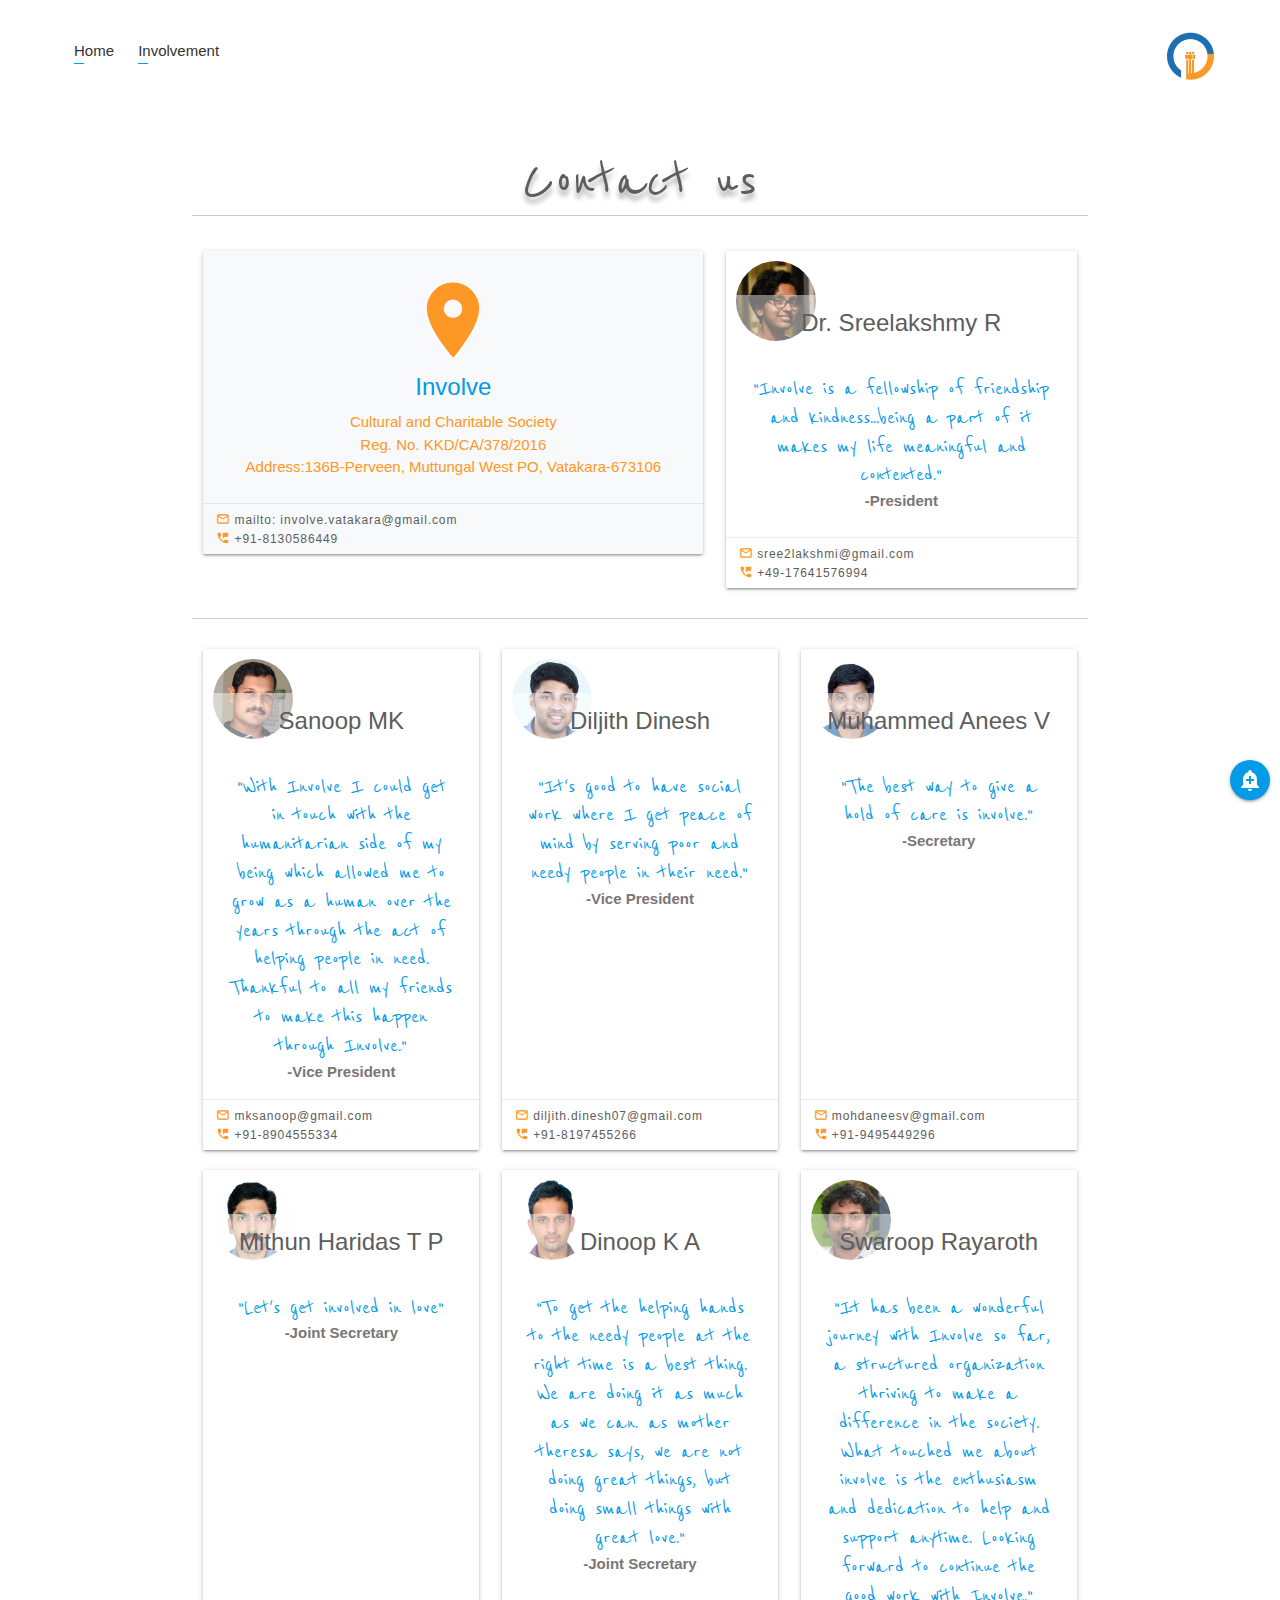
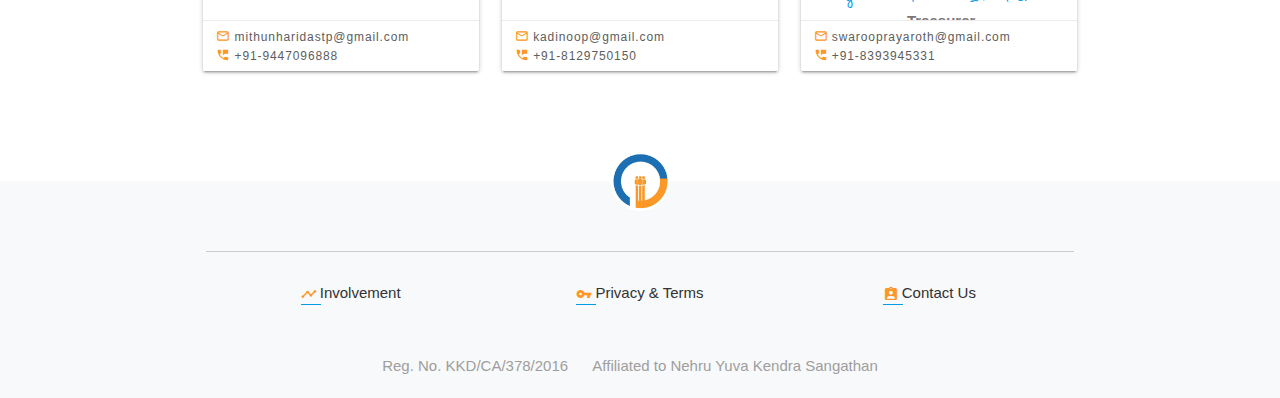
<file: contact-us.html>
<!DOCTYPE html>
<html lang="en" dir="ltr">
  <head>
    <title>Involve Cultural and Charitable Society contact us details</title>

    <!-- page meta info: start -->
    <meta
      name="Description"
      content="Involve Cultural and Charitable Society is orignially from Vatakar, Kerala.
      Support various social, cultural and educational activities. Reg. No. KKD/CA/378/2016
      Address:136B-Perveen, Muttungal West PO, Vatakara-673106"
    />
    <meta
      name="keywords"
      content="Involve,Cultural,Charitable,Society,Kerala,Vatakara,Social,educational,health,support"
    />
    <!-- page meta info: end -->

    <!-- Google / Search Engine Tags -->
    <meta
      itemprop="name"
      content="Involve Cultural and Charitable Society contact us details"
    />
    <meta
      itemprop="description"
      content="Involve Cultural and Charitable Society is orignially from Vatakar, Kerala.
          Support various social, cultural and educational activities. Reg. No. KKD/CA/378/2016
          Address:136B-Perveen, Muttungal West PO, Vatakara-673106"
    />
    <meta
      itemprop="image"
      content="http://involve.org.in/resources/og_images/involve.org.in_contact-us.html.png"
    />

    <!-- Social share details -->
    <meta property="og:url" content="https://involve.org.in/contact-us.html" />
    <meta property="og:type" content="website" />
    <meta
      property="og:title"
      content="Involve Cultural and Charitable Society contact us details"
    />
    <meta
      property="og:description"
      content="Involve Cultural and Charitable Society is orignially from Vatakar, Kerala.
          Support various social, cultural and educational activities. Reg. No. KKD/CA/378/2016
          Address:136B-Perveen, Muttungal West PO, Vatakara-673106"
    />
    <meta property="fb:pages" content="involvevatakaraofficial" />
    <meta
      property="og:image"
      content="http://involve.org.in/resources/og_images/involve.org.in_contact-us.html.png"
    />

    <link
  href="https://fonts.googleapis.com/css?family=Reenie+Beanie&display=swap"
  rel="stylesheet"
/>

<script
  type="text/javascript"
  src="//platform-api.sharethis.com/js/sharethis.js#property=5c80fe1a9fbe5a0017077a21&product=social-ab"
  async="async"
></script>

<link rel="shortcut icon" type="image/png" href="/images/logo.jpg" />

<meta charset="utf-8" />
<meta
  name="viewport"
  content="width=device-width, initial-scale=1.0, maximum-scale=1"
/>
<meta
  name="description"
  content="Cultural and Charitable Society, based on Kerala, India. It is a forum of enthusiastic and likeminded people with a vision to support various social, cultural and educational activities."
/>
<script
  src="https://code.jquery.com/jquery-3.3.1.slim.min.js"
  integrity="sha384-q8i/X+965DzO0rT7abK41JStQIAqVgRVzpbzo5smXKp4YfRvH+8abtTE1Pi6jizo"
  crossorigin="anonymous"
></script>
<link
  href="https://fonts.googleapis.com/icon?family=Material+Icons"
  rel="stylesheet"
/>
<!-- Compiled and minified CSS -->
<link
  rel="stylesheet"
  href="https://cdnjs.cloudflare.com/ajax/libs/materialize/1.0.0/css/materialize.min.css"
/>
<!-- Compiled and minified JavaScript -->
<script src="https://cdnjs.cloudflare.com/ajax/libs/materialize/1.0.0/js/materialize.min.js"></script>

<script
  async
  src="https://www.googletagmanager.com/gtag/js?id=UA-123414037-1"
></script>
<script>
  window.dataLayer = window.dataLayer || [];
  function gtag() {
    dataLayer.push(arguments);
  }
  gtag("js", new Date());
  gtag("config", "UA-123414037-1");
</script>
<!-- Global site tag (gtag.js) - Google Analytics -->

<meta
  name="google-site-verification"
  content="BpPF2VWfmvoiYoipmOj28jQz1saqdAzMpsLo20BtbAs"
/>

<!-- Load Facebook SDK for JavaScript -->
<div id="fb-root"></div>
<script>
  (function(d, s, id) {
    var js,
      fjs = d.getElementsByTagName(s)[0];
    if (d.getElementById(id)) return;
    js = d.createElement(s);
    js.id = id;
    js.src =
      "https://connect.facebook.net/en_US/sdk/xfbml.customerchat.js#xfbml=1&version=v2.12&autoLogAppEvents=1";
    fjs.parentNode.insertBefore(js, fjs);
  })(document, "script", "facebook-jssdk");
</script>

<!-- Your customer chat code -->
<div
  class="fb-customerchat"
  attribution="install_email"
  page_id="481395608714906"
  theme_color="#ff7e29"
  logged_in_greeting="Hi! How can we help you?"
  logged_out_greeting="Many many thanks for your time."
></div>

    <link rel="stylesheet" type="text/css" href="styles/contact_us.css" />
  </head>
  <body class="contact-us">
    <div class="navigation">
  <ul class="items">
    <li><a href="/">Home</a></li>
    <li><a href="/involvement.html">Involvement</a></li>
    <li class="brand">
      <a href="/">
        <img class="logo" src="resources/logo.jpg" alt="Involve" />
      </a>
    </li>
  </ul>
</div>

    <div class="main-page-content">
      <div class="container">
        <h1 class="title">Contact us</h1>
        <div class="row first-row">
          <div class="col s12 m7 center">
            <div class="card address">
              <div class="card-content">
                <i class="material-icons large">location_on</i>
                <span class="card-title">Involve</span>
                <p>Cultural and Charitable Society</p>
                <p>Reg. No. KKD/CA/378/2016</p>
                <p>Address:136B-Perveen, Muttungal West PO, Vatakara-673106</p>
              </div>
              <div class="card-action">
                <a
                  class="phone_email"
                  href="mailto: mailto: involve.vatakara@gmail.com"
                >
                  <i class="material-icons small">mail_outline</i> mailto:
                  involve.vatakara@gmail.com
                </a>
                <a class="phone_email" href="tel: +918130586449">
                  <i class="material-icons small">perm_phone_msg</i>
                  +91-8130586449
                </a>
              </div>
            </div>
          </div>
          <!-- person details -->
          <div class="col s12 m5 center">
            <div class="card person">
              <div class="card-image">
                <img src="resources/contact_us/sr.jpg" />
                <span class="card-title">Dr. Sreelakshmy R</span>
              </div>
              <div class="card-content">
                <p>
                  "Involve is a fellowship of friendship and kindness...being a
                  part of it makes my life meaningful and contented."
                </p>
                <span>-President</span>
              </div>
              <div class="card-action">
                <a class="phone_email" href="mailto: sree2lakshmi@gmail.com">
                  <i class="material-icons small">mail_outline</i>
                  sree2lakshmi@gmail.com
                </a>
                <a class="phone_email" href="tel: +4917641576994">
                  <i class="material-icons small">perm_phone_msg</i>
                  +49-17641576994
                </a>
              </div>
            </div>
          </div>
        </div>
        <div class="row second-section">
          <!-- person row 2 -->
          <div class="col s12 m6 l4 center">
            <div class="card person">
              <div class="card-image">
                <img src="resources/contact_us/sanoop.jpg" />
                <span class="card-title">Sanoop MK</span>
              </div>
              <div class="card-content">
                <p>
                  "With Involve I could get in touch with the humanitarian side
                  of my being which allowed me to grow as a human over the years
                  through the act of helping people in need. Thankful to all my
                  friends to make this happen through Involve."
                </p>
                <span>-Vice President</span>
              </div>
              <div class="card-action">
                <a class="phone_email" href="mailto: mksanoop@gmail.com">
                  <i class="material-icons small">mail_outline</i>
                  mksanoop@gmail.com
                </a>
                <a class="phone_email" href="tel: +918904555334">
                  <i class="material-icons small">perm_phone_msg</i>
                  +91-8904555334
                </a>
              </div>
            </div>
          </div>
          <div class="col s12 m6 l4 center">
            <div class="card person">
              <div class="card-image">
                <img src="resources/contact_us/dil.jpg" />
                <span class="card-title">Diljith Dinesh</span>
              </div>
              <div class="card-content">
                <p>
                  "It's good to have social work where I get peace of mind by
                  serving poor and needy people in their need."
                </p>
                <span>-Vice President</span>
              </div>
              <div class="card-action">
                <a
                  class="phone_email"
                  href="mailto: diljith.dinesh07@gmail.com"
                >
                  <i class="material-icons small">mail_outline</i>
                  diljith.dinesh07@gmail.com
                </a>
                <a class="phone_email" href="tel: +918197455266">
                  <i class="material-icons small">perm_phone_msg</i>
                  +91-8197455266
                </a>
              </div>
            </div>
          </div>
          <div class="col s12 m6 l4 center">
            <div class="card person">
              <div class="card-image">
                <img src="resources/contact_us/Anees.jpg" />
                <span class="card-title">Muhammed Anees V</span>
              </div>
              <div class="card-content">
                <p>"The best way to give a hold of care is involve."</p>
                <span>-Secretary</span>
              </div>
              <div class="card-action">
                <a class="phone_email" href="mailto: mohdaneesv@gmail.com">
                  <i class="material-icons small">mail_outline</i>
                  mohdaneesv@gmail.com
                </a>
                <a class="phone_email" href="tel: +919495449296">
                  <i class="material-icons small">perm_phone_msg</i>
                  +91-9495449296
                </a>
              </div>
            </div>
          </div>
          <!-- peron row 3 -->
          <div class="col s12 m6 l4 center">
            <div class="card person">
              <div class="card-image">
                <img src="resources/contact_us/mithunharidas.jpg" />
                <span class="card-title">Mithun Haridas T P</span>
              </div>
              <div class="card-content">
                <p>
                  "Let's get involved in love"
                </p>
                <span>-Joint Secretary</span>
              </div>
              <div class="card-action">
                <a class="phone_email" href="mailto: mithunharidastp@gmail.com">
                  <i class="material-icons small">mail_outline</i>
                  mithunharidastp@gmail.com
                </a>
                <a class="phone_email" href="tel: +919447096888">
                  <i class="material-icons small">perm_phone_msg</i>
                  +91-9447096888
                </a>
              </div>
            </div>
          </div>
          <div class="col s12 m6 l4 center">
            <div class="card person">
              <div class="card-image">
                <img src="resources/contact_us/dinoop.jpg" />
                <span class="card-title">Dinoop K A</span>
              </div>
              <div class="card-content">
                <p>
                  "To get the helping hands to the needy people at the right
                  time is a best thing. We are doing it as much as we can. as
                  mother theresa says, we are not doing great things, but doing
                  small things with great love."
                </p>
                <span>-Joint Secretary</span>
              </div>
              <div class="card-action">
                <a class="phone_email" href="mailto: kadinoop@gmail.com">
                  <i class="material-icons small">mail_outline</i>
                  kadinoop@gmail.com
                </a>
                <a class="phone_email" href="tel: +918129750150">
                  <i class="material-icons small">perm_phone_msg</i>
                  +91-8129750150
                </a>
              </div>
            </div>
          </div>
          <div class="col s12 m6 l4 center">
            <div class="card person">
              <div class="card-image">
                <img src="resources/contact_us/swaroop.jpg" />
                <span class="card-title">Swaroop Rayaroth</span>
              </div>
              <div class="card-content">
                <p>
                  "It has been a wonderful journey with Involve so far, a
                  structured organization thriving to make a difference in the
                  society. What touched me about involve is the enthusiasm and
                  dedication to help and support anytime. Looking forward to
                  continue the good work with Involve."
                </p>
                <span>-Treasurer</span>
              </div>
              <div class="card-action">
                <a class="phone_email" href="mailto: swarooprayaroth@gmail.com">
                  <i class="material-icons small">mail_outline</i>
                  swarooprayaroth@gmail.com
                </a>
                <a class="phone_email" href="tel: +918393945331">
                  <i class="material-icons small">perm_phone_msg</i>
                  +91-8393945331
                </a>
              </div>
            </div>
          </div>
        </div>
      </div>
    </div>
    <footer class="page-footer">
  <img class="logo" src="resources/logo.jpg" alt="Involve" />
  <div class="container">
    <div class="row">
      <div class="col s12 l4 center">
        <a class="quick-links" href="/involvement.html">
          <i class="material-icons small">timeline</i>Involvement
        </a>
      </div>
      <div class="col s12 l4 center">
        <a class="quick-links" href="/privacy-terms.html">
          <i class="material-icons small">vpn_key</i>Privacy & Terms
        </a>
      </div>
      <div class="col s12 l4 center">
        <a class="quick-links" href="/contact-us.html">
          <i class="material-icons small">assignment_ind</i>Contact Us
        </a>
      </div>
    </div>
  </div>
  <p class="reg-details grey-text">
    <span>Reg. No. KKD/CA/378/2016</span>
    <span>Affiliated to Nehru Yuva Kendra Sangathan</span>
  </p>
  <a
    href="https://forms.gle/6pmiXEsAu3G5FhmS7"
    target="_blank"
    class="btn-floating waves-effect waves-light subscribe"
  >
    <i class="material-icons">add_alert</i>
  </a>
</footer>

  </body>
</html>
</file>
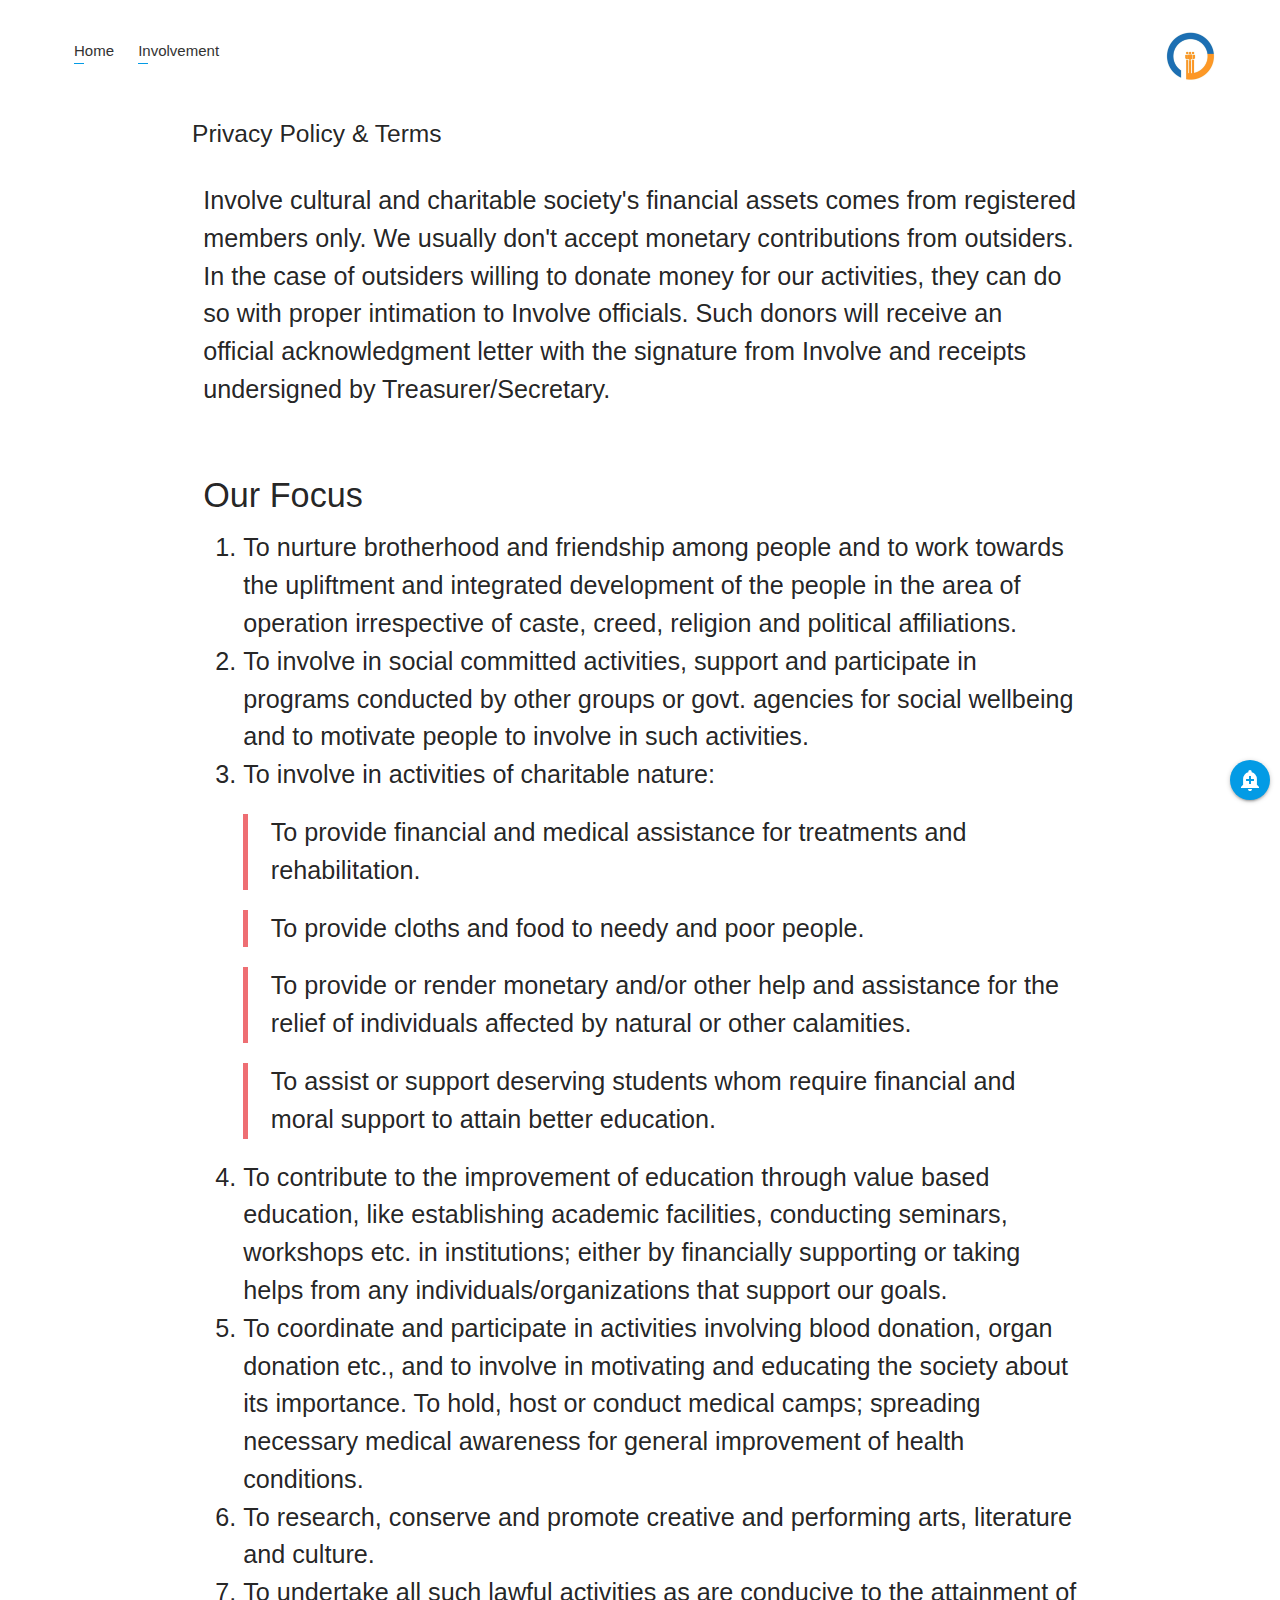
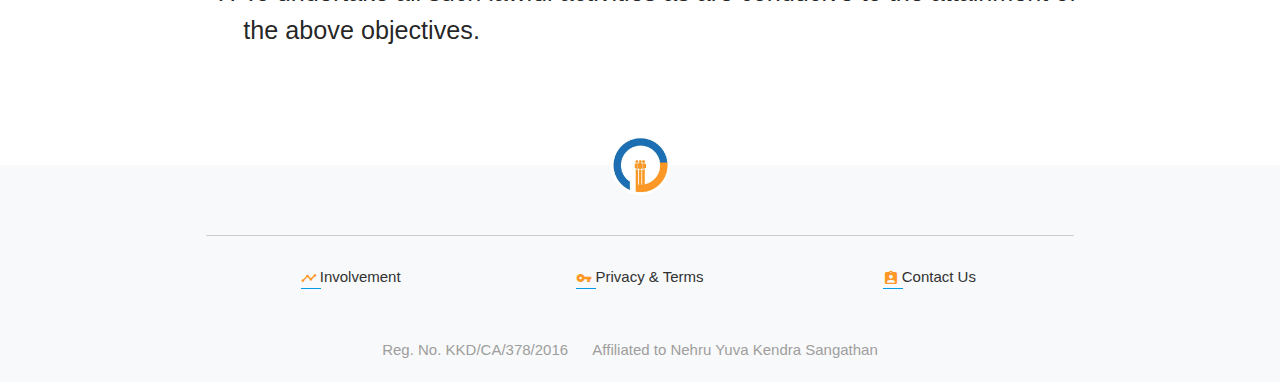
<file: privacy-terms.html>
<!DOCTYPE html>
<html lang="en" dir="ltr">
  <head>
    <title>
      Privacy Policy & Terms | Involve cultural and charitable society
    </title>
    <!-- page meta info: start -->
    <meta
      name="Description"
      content="Involve cultural and charitable society's financial assets comes
    from registered members only. We usually don't accept monetary
    contributions from outsiders. In the case of outsiders willing to
    donate money for our activities, they can do so with proper
    intimation to Involve officials. Such donors will receive an
    official acknowledgment letter with the signature from Involve and
    receipts undersigned by Treasurer/Secretary."
    />
    <meta
      name="keywords"
      content="Involve,Cultural,Charitable,Society,Kerala,Vatakara,Social,educational,health,support"
    />
    <!-- page meta info: end -->
    <!-- Google / Search Engine Tags -->
    <meta
      itemprop="name"
      content="Involve cultural and charitable society Privacy Policy & Terms"
    />
    <meta
      itemprop="description"
      content="Involve cultural and charitable society's financial assets comes
    from registered members only. We usually don't accept monetary
    contributions from outsiders. In the case of outsiders willing to
    donate money for our activities, they can do so with proper
    intimation to Involve officials. Such donors will receive an
    official acknowledgment letter with the signature from Involve and
    receipts undersigned by Treasurer/Secretary."
    />
    <meta
      itemprop="image"
      content="http://involve.org.in/resources/og_images/involve.org.in_privacy-terms.html.png"
    />
    <!-- Social share details -->
    <meta
      property="og:url"
      content="https://involve.org.in/privacy-terms.html"
    />
    <meta property="og:type" content="website" />
    <meta
      property="og:title"
      content="Involve cultural and charitable society Privacy Policy & Terms"
    />
    <meta
      property="og:description"
      content="Involve cultural and charitable society's financial assets comes
    from registered members only. We usually don't accept monetary
    contributions from outsiders. In the case of outsiders willing to
    donate money for our activities, they can do so with proper
    intimation to Involve officials. Such donors will receive an
    official acknowledgment letter with the signature from Involve and
    receipts undersigned by Treasurer/Secretary."
    />
    <meta property="fb:pages" content="involvevatakaraofficial" />
    <meta
      property="og:image"
      content="http://involve.org.in/resources/og_images/involve.org.in_privacy-terms.html.png"
    />

    <link
  href="https://fonts.googleapis.com/css?family=Reenie+Beanie&display=swap"
  rel="stylesheet"
/>

<script
  type="text/javascript"
  src="//platform-api.sharethis.com/js/sharethis.js#property=5c80fe1a9fbe5a0017077a21&product=social-ab"
  async="async"
></script>

<link rel="shortcut icon" type="image/png" href="/images/logo.jpg" />

<meta charset="utf-8" />
<meta
  name="viewport"
  content="width=device-width, initial-scale=1.0, maximum-scale=1"
/>
<meta
  name="description"
  content="Cultural and Charitable Society, based on Kerala, India. It is a forum of enthusiastic and likeminded people with a vision to support various social, cultural and educational activities."
/>
<script
  src="https://code.jquery.com/jquery-3.3.1.slim.min.js"
  integrity="sha384-q8i/X+965DzO0rT7abK41JStQIAqVgRVzpbzo5smXKp4YfRvH+8abtTE1Pi6jizo"
  crossorigin="anonymous"
></script>
<link
  href="https://fonts.googleapis.com/icon?family=Material+Icons"
  rel="stylesheet"
/>
<!-- Compiled and minified CSS -->
<link
  rel="stylesheet"
  href="https://cdnjs.cloudflare.com/ajax/libs/materialize/1.0.0/css/materialize.min.css"
/>
<!-- Compiled and minified JavaScript -->
<script src="https://cdnjs.cloudflare.com/ajax/libs/materialize/1.0.0/js/materialize.min.js"></script>

<script
  async
  src="https://www.googletagmanager.com/gtag/js?id=UA-123414037-1"
></script>
<script>
  window.dataLayer = window.dataLayer || [];
  function gtag() {
    dataLayer.push(arguments);
  }
  gtag("js", new Date());
  gtag("config", "UA-123414037-1");
</script>
<!-- Global site tag (gtag.js) - Google Analytics -->

<meta
  name="google-site-verification"
  content="BpPF2VWfmvoiYoipmOj28jQz1saqdAzMpsLo20BtbAs"
/>

<!-- Load Facebook SDK for JavaScript -->
<div id="fb-root"></div>
<script>
  (function(d, s, id) {
    var js,
      fjs = d.getElementsByTagName(s)[0];
    if (d.getElementById(id)) return;
    js = d.createElement(s);
    js.id = id;
    js.src =
      "https://connect.facebook.net/en_US/sdk/xfbml.customerchat.js#xfbml=1&version=v2.12&autoLogAppEvents=1";
    fjs.parentNode.insertBefore(js, fjs);
  })(document, "script", "facebook-jssdk");
</script>

<!-- Your customer chat code -->
<div
  class="fb-customerchat"
  attribution="install_email"
  page_id="481395608714906"
  theme_color="#ff7e29"
  logged_in_greeting="Hi! How can we help you?"
  logged_out_greeting="Many many thanks for your time."
></div>

    <link rel="stylesheet" type="text/css" href="styles/privacy_terms.css" />
  </head>
  <body class="privacy-terms">
    <div class="navigation">
  <ul class="items">
    <li><a href="/">Home</a></li>
    <li><a href="/involvement.html">Involvement</a></li>
    <li class="brand">
      <a href="/">
        <img class="logo" src="resources/logo.jpg" alt="Involve" />
      </a>
    </li>
  </ul>
</div>

    <div class="main-page-content">
      <div class="container">
        <h5>Privacy Policy & Terms</h5>
        <div class="row">
          <div class="col s12">
            <p class="flow-text">
              Involve cultural and charitable society's financial assets comes
              from registered members only. We usually don't accept monetary
              contributions from outsiders. In the case of outsiders willing to
              donate money for our activities, they can do so with proper
              intimation to Involve officials. Such donors will receive an
              official acknowledgment letter with the signature from Involve and
              receipts undersigned by Treasurer/Secretary.
            </p>
          </div>
        </div>
        <div class="row">
          <div class="col s12">
            <h4>Our Focus</h4>
            <ol>
              <li class="flow-text">
                To nurture brotherhood and friendship among people and to work
                towards the upliftment and integrated development of the people
                in the area of operation irrespective of caste, creed, religion
                and political affiliations.
              </li>

              <li class="flow-text">
                To involve in social committed activities, support and
                participate in programs conducted by other groups or govt.
                agencies for social wellbeing and to motivate people to involve
                in such activities.
              </li>

              <li class="flow-text">
                <div>
                  To involve in activities of charitable nature:
                  <blockquote class="flow-text">
                    To provide financial and medical assistance for treatments
                    and rehabilitation.
                  </blockquote>
                  <blockquote class="flow-text">
                    To provide cloths and food to needy and poor people.
                  </blockquote>
                  <blockquote class="flow-text">
                    To provide or render monetary and/or other help and
                    assistance for the relief of individuals affected by natural
                    or other calamities.
                  </blockquote>
                  <blockquote class="flow-text">
                    To assist or support deserving students whom require
                    financial and moral support to attain better education.
                  </blockquote>
                </div>
              </li>

              <li class="flow-text">
                To contribute to the improvement of education through value
                based education, like establishing academic facilities,
                conducting seminars, workshops etc. in institutions; either by
                financially supporting or taking helps from any
                individuals/organizations that support our goals.
              </li>

              <li class="flow-text">
                To coordinate and participate in activities involving blood
                donation, organ donation etc., and to involve in motivating and
                educating the society about its importance. To hold, host or
                conduct medical camps; spreading necessary medical awareness for
                general improvement of health conditions.
              </li>

              <li class="flow-text">
                To research, conserve and promote creative and performing arts,
                literature and culture.
              </li>

              <li class="flow-text">
                To undertake all such lawful activities as are conducive to the
                attainment of the above objectives.
              </li>
            </ol>
          </div>
        </div>
      </div>
    </div>
    <footer class="page-footer">
  <img class="logo" src="resources/logo.jpg" alt="Involve" />
  <div class="container">
    <div class="row">
      <div class="col s12 l4 center">
        <a class="quick-links" href="/involvement.html">
          <i class="material-icons small">timeline</i>Involvement
        </a>
      </div>
      <div class="col s12 l4 center">
        <a class="quick-links" href="/privacy-terms.html">
          <i class="material-icons small">vpn_key</i>Privacy & Terms
        </a>
      </div>
      <div class="col s12 l4 center">
        <a class="quick-links" href="/contact-us.html">
          <i class="material-icons small">assignment_ind</i>Contact Us
        </a>
      </div>
    </div>
  </div>
  <p class="reg-details grey-text">
    <span>Reg. No. KKD/CA/378/2016</span>
    <span>Affiliated to Nehru Yuva Kendra Sangathan</span>
  </p>
  <a
    href="https://forms.gle/6pmiXEsAu3G5FhmS7"
    target="_blank"
    class="btn-floating waves-effect waves-light subscribe"
  >
    <i class="material-icons">add_alert</i>
  </a>
</footer>

  </body>
</html>
</file>
<file: styles/contact_us.css>
body {
  font-family: "Google Sans", Roboto, Arial, Helvetica, sans-serif; }

.main-page-content {
  min-height: 600px;
  margin-bottom: 100px; }

.subscribe {
  position: fixed;
  bottom: 100px;
  right: 10px;
  z-index: 2;
  background: #039be5; }

.navigation {
  padding: 10px; }
  @media (min-width: 601px) {
    .navigation {
      padding: 30px 5%; } }
  .navigation ul.items {
    margin: 0; }
    .navigation ul.items li {
      display: inline-block;
      padding: 10px; }
      .navigation ul.items li a {
        color: #323232;
        transition: all 500ms; }
        .navigation ul.items li a:after {
          position: relative;
          width: 10px;
          height: 1px;
          background: #039be5;
          display: block;
          content: ""; }
        .navigation ul.items li a:hover {
          color: #039be5; }
          .navigation ul.items li a:hover:after {
            width: 100%; }
    .navigation ul.items li.brand {
      padding: 0px;
      float: right; }
      .navigation ul.items li.brand a:after {
        display: none; }
      .navigation ul.items li.brand a img.logo {
        width: 32px; }
        @media (min-width: 601px) {
          .navigation ul.items li.brand a img.logo {
            width: 52px; } }

.page-footer {
  background-color: #f8f9fa;
  padding: 20px;
  position: relative; }
  .page-footer .logo {
    width: 60px;
    position: absolute;
    left: 0;
    right: 0;
    margin-left: auto;
    margin-right: auto;
    top: -30px;
    border-radius: 50%; }
  .page-footer .container {
    border-top: 1px solid #cccccc;
    margin-top: 50px; }
    .page-footer .container .row {
      margin-bottom: 0px;
      margin-top: 20px; }
      .page-footer .container .row .col a.quick-links {
        padding: 10px;
        display: inline-block;
        color: #323232;
        transition: all 500ms; }
        .page-footer .container .row .col a.quick-links:after {
          position: relative;
          width: 20px;
          height: 1px;
          background: #039be5;
          display: block;
          content: ""; }
        .page-footer .container .row .col a.quick-links:hover {
          color: #039be5; }
          .page-footer .container .row .col a.quick-links:hover:after {
            width: 100%; }
        .page-footer .container .row .col a.quick-links i {
          vertical-align: middle;
          font-size: 16px;
          padding-right: 3px;
          color: #fd9826; }
  .page-footer .reg-details {
    margin: 40px 0 0 0;
    text-align: center; }
    .page-footer .reg-details span {
      display: block; }
      @media (min-width: 601px) {
        .page-footer .reg-details span {
          display: inline-block;
          padding-right: 20px; } }

.contact-us .title {
  text-align: center;
  color: #5d5d5d;
  text-shadow: 0px 6px 5px #00000054;
  font-family: "Reenie Beanie", cursive;
  border-bottom: 1px solid #ccc; }

.contact-us .first-row {
  border-bottom: 1px solid #ccc;
  padding-bottom: 20px; }
  .contact-us .first-row .address,
  .contact-us .first-row .person {
    width: 100%;
    max-width: 100%; }
  .contact-us .first-row .person .card-content {
    min-height: 150px; }

.contact-us .second-section .card-content {
  height: auto; }
  @media (min-width: 601px) {
    .contact-us .second-section .card-content {
      height: 350px; } }

.contact-us .address {
  max-width: 440px;
  margin: 10px auto 10px auto;
  background: #f8f9fa;
  color: #fd9826; }
  @media (min-width: 601px) {
    .contact-us .address {
      max-width: 520px; } }
  .contact-us .address .card-title {
    color: #039be5; }

.contact-us .person {
  max-width: 310px;
  margin: 10px auto 10px auto; }
  .contact-us .person .card-image img {
    border-radius: 50%;
    padding: 10px;
    width: 100px;
    height: 100px; }
  .contact-us .person .card-image .card-title {
    background: rgba(255, 255, 255, 0.45098);
    right: 0;
    padding: 10px 5px;
    color: #5d5d5d; }
  .contact-us .person .card-content p {
    font-family: "Reenie Beanie", cursive;
    font-size: 24px;
    line-height: 1.2;
    color: #039be5; }
  .contact-us .person .card-content span {
    font-weight: 600;
    color: #7b7676; }

.contact-us .address,
.contact-us .person {
  cursor: pointer; }
  .contact-us .address:hover,
  .contact-us .person:hover {
    box-shadow: 0 2px 6px 0 rgba(0, 0, 0, 0.14), 0 5px 25px -2px rgba(0, 0, 0, 0.12), 0 12px 11px 0 rgba(0, 0, 0, 0.2) !important; }
  .contact-us .address .card-action,
  .contact-us .person .card-action {
    padding: 6px 13px; }
    .contact-us .address .card-action a.phone_email,
    .contact-us .person .card-action a.phone_email {
      text-transform: lowercase !important;
      display: block;
      color: #5d5d5d !important;
      text-align: left;
      font-size: 12px;
      letter-spacing: 0.9px;
      position: relative;
      margin-right: 0px !important; }
      .contact-us .address .card-action a.phone_email i,
      .contact-us .person .card-action a.phone_email i {
        font-size: 14px;
        color: #fd9826 !important;
        position: relative;
        top: 2px; }

/*# sourceMappingURL=contact_us.css.map */
</file>
<file: styles/privacy_terms.css>
body {
  font-family: "Google Sans", Roboto, Arial, Helvetica, sans-serif; }

.main-page-content {
  min-height: 600px;
  margin-bottom: 100px; }

.subscribe {
  position: fixed;
  bottom: 100px;
  right: 10px;
  z-index: 2;
  background: #039be5; }

.navigation {
  padding: 10px; }
  @media (min-width: 601px) {
    .navigation {
      padding: 30px 5%; } }
  .navigation ul.items {
    margin: 0; }
    .navigation ul.items li {
      display: inline-block;
      padding: 10px; }
      .navigation ul.items li a {
        color: #323232;
        transition: all 500ms; }
        .navigation ul.items li a:after {
          position: relative;
          width: 10px;
          height: 1px;
          background: #039be5;
          display: block;
          content: ""; }
        .navigation ul.items li a:hover {
          color: #039be5; }
          .navigation ul.items li a:hover:after {
            width: 100%; }
    .navigation ul.items li.brand {
      padding: 0px;
      float: right; }
      .navigation ul.items li.brand a:after {
        display: none; }
      .navigation ul.items li.brand a img.logo {
        width: 32px; }
        @media (min-width: 601px) {
          .navigation ul.items li.brand a img.logo {
            width: 52px; } }

.page-footer {
  background-color: #f8f9fa;
  padding: 20px;
  position: relative; }
  .page-footer .logo {
    width: 60px;
    position: absolute;
    left: 0;
    right: 0;
    margin-left: auto;
    margin-right: auto;
    top: -30px;
    border-radius: 50%; }
  .page-footer .container {
    border-top: 1px solid #cccccc;
    margin-top: 50px; }
    .page-footer .container .row {
      margin-bottom: 0px;
      margin-top: 20px; }
      .page-footer .container .row .col a.quick-links {
        padding: 10px;
        display: inline-block;
        color: #323232;
        transition: all 500ms; }
        .page-footer .container .row .col a.quick-links:after {
          position: relative;
          width: 20px;
          height: 1px;
          background: #039be5;
          display: block;
          content: ""; }
        .page-footer .container .row .col a.quick-links:hover {
          color: #039be5; }
          .page-footer .container .row .col a.quick-links:hover:after {
            width: 100%; }
        .page-footer .container .row .col a.quick-links i {
          vertical-align: middle;
          font-size: 16px;
          padding-right: 3px;
          color: #fd9826; }
  .page-footer .reg-details {
    margin: 40px 0 0 0;
    text-align: center; }
    .page-footer .reg-details span {
      display: block; }
      @media (min-width: 601px) {
        .page-footer .reg-details span {
          display: inline-block;
          padding-right: 20px; } }

/*# sourceMappingURL=privacy_terms.css.map */
</file>
